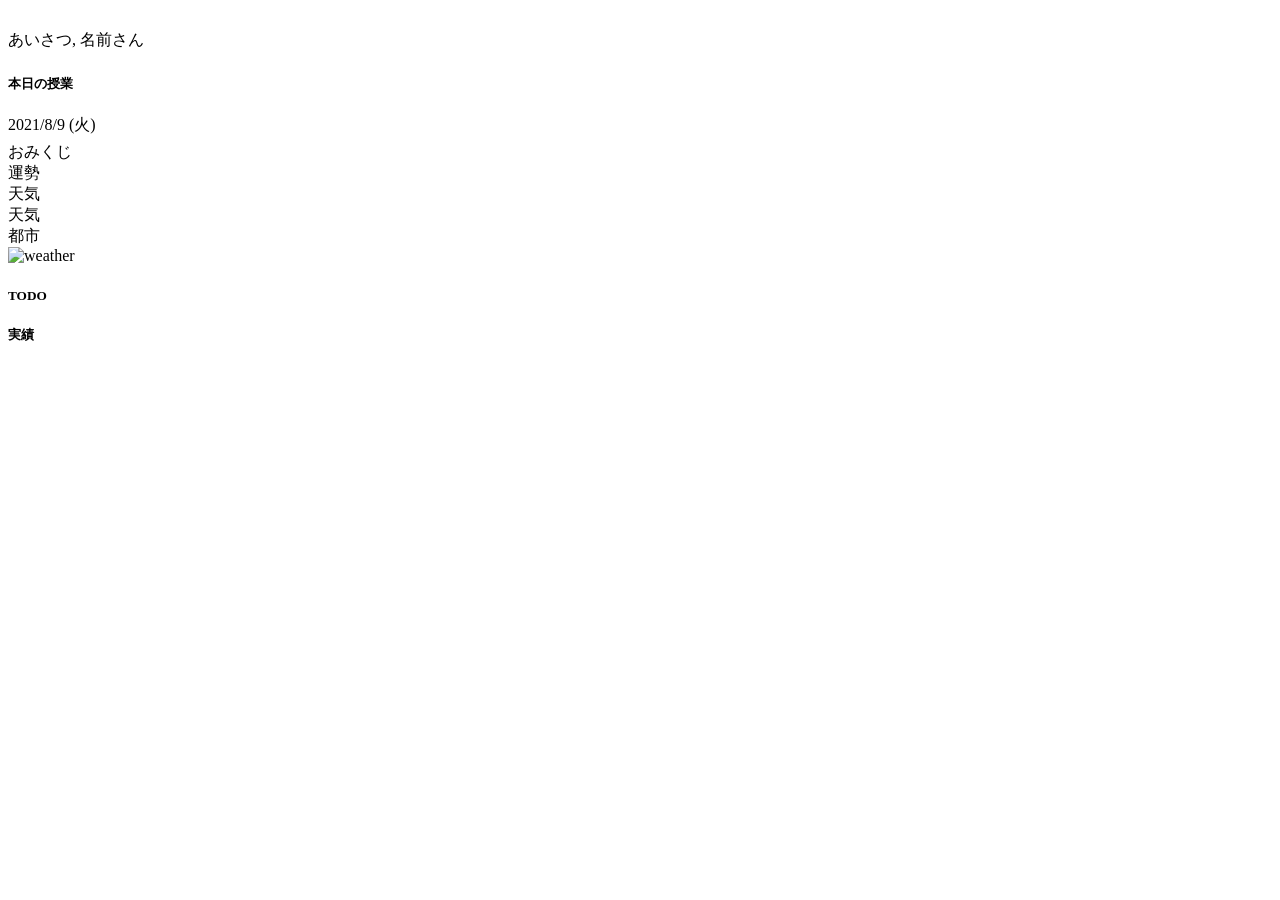
<file: src/main/resources/templates/index.html>
<!doctype html>
<html xmlns="http://www.w3.org/1999/xhtml" xmlns:th="http://www.thymeleaf.org"
  xmlns:sec="http://www.thymeleaf.org/thymeleaf-extras-springsecurity3"
  xmlns:layout="http://www.ultraq.net.nz/thymeleaf/layout">

<head th:replace="/layout :: head"></head>

<body>
  <div class="vh-100">
    <div th:replace="layout::headerNav"></div>
    <div class="container">
      <div class="row h-100">
        <div th:replace="layout::sidebarMenu"></div>
        <div class="container col-md-9 col-lg-10">
          <div th:replace="layout::title(Dashboard)"></div>
          <div class="nav-item font-weight-semibold d-none d-lg-block ms-0">
            <p class="welcome-text m-4">
              <i class="bi-alarm m-3" style="font-size: 2rem; color: cornflowerblue;"></i>
              <span th:text="${greeting}">あいさつ</span>, <span class="text-black fw-bold" th:text="${name}">名前</span>さん
            </p>
          </div>
          <div class="row">
            <div class="col-lg-8 mb-4">
              <div class="row">
                <div class="col-lg-12">
                  <div class="card mb-4">
                    <div class="card-body p-4">
                      <h5 class="card-title fs-4 fw-semibold">本日の授業</h5>
                      <div class="card-subtitle text-disabled p-2"
                        th:text="|${date.getYear()}/${date.getMonthValue()}/${date.getDayOfMonth()} (${dayOfWeek})|">
                        2021/8/9 (火)
                      </div>
                      <table class="table table-borderless w-50">
                        <tbody>
                          <tr th:each="lesson : ${lessonList}">
                            <td th:text="|${lesson.period}限|"></td>
                            <td th:text="${lesson.name}"></td>
                            <td th:text="|${lesson.teacher}先生|"></td>
                          </tr>
                        </tbody>
                      </table>
                      </table>
                    </div>
                  </div>
                </div>
              </div>
              <div class="row">
                <div class="col-lg-6 mb-lg-0 mb-4">
                  <div class="card mb-4 h-100">
                    <div class="card-body p-4">
                      <div class="row">
                        <div class="col">
                          <div class="card-title fs-4 fw-semibold">おみくじ</div>
                          <div class="card-subtitle text-disabled fs-5">
                            <span class="text-black fw-bold" th:text="${omikuji}">運勢</span>
                          </div>
                        </div>
                        <div class="col text-end text-primary fs-4 fw-semibold pr-2">
                          <i th:class="'bi bi-'+${omikujiIcon}" style="font-size: 2.5rem; color: cornflowerblue;"></i>
                        </div>
                      </div>
                    </div>
                  </div>
                </div>
                <div class="col-lg-6">
                  <div class="card mb-4 h-100">
                    <div class="card-body p-4">
                      <div class="row">
                        <div class="col">
                          <div class="card-title fs-4 fw-semibold">天気</div>
                          <div class="card-subtitle text-disabled" th:text="${weather.forecast}">天気</div>
                          <div class="card-text" th:text="${weather.city}">都市</div>
                        </div>
                        <div class="col text-end text-primary fs-4 fw-semibold">
                          <img th:src="${weather.image}" alt="weather" width="70" height="70" />
                        </div>
                      </div>
                    </div>
                  </div>
                </div>
              </div>
            </div>
            <div class="col-lg-4 mb-4">
              <div class="row h-100">
                <div class="col-lg-12">
                  <div class="card h-100 mb-4">
                    <div class="card-body p-4">
                      <h5 class="card-title fs-4 fw-semibold">TODO</h5>
                    </div>
                  </div>
                </div>
              </div>
            </div>
            <div class="col-lg-12 mb-4">
              <div class="row h-100">
                <div class="col-lg-12">
                  <div class="card h-100 mb-4">
                    <div class="card-body p-4">
                      <h5 class="card-title fs-4 fw-semibold">実績</h5>
                      <table class="table table-borderless w-50">
                        <tbody>
                          <!-- 実績表示 -->
                          <tr>
                            <td></td><!-- 実績名 -->
                            <td></td><!-- メモ -->
                          </tr>
                        </tbody>
                      </table>
                    </div>
                  </div>
                </div>
              </div>
            </div>
          </div>
        </div>
      </div>
    </div>
</body>
<div th:replace="/layout :: script"></div>

</html>
</file>
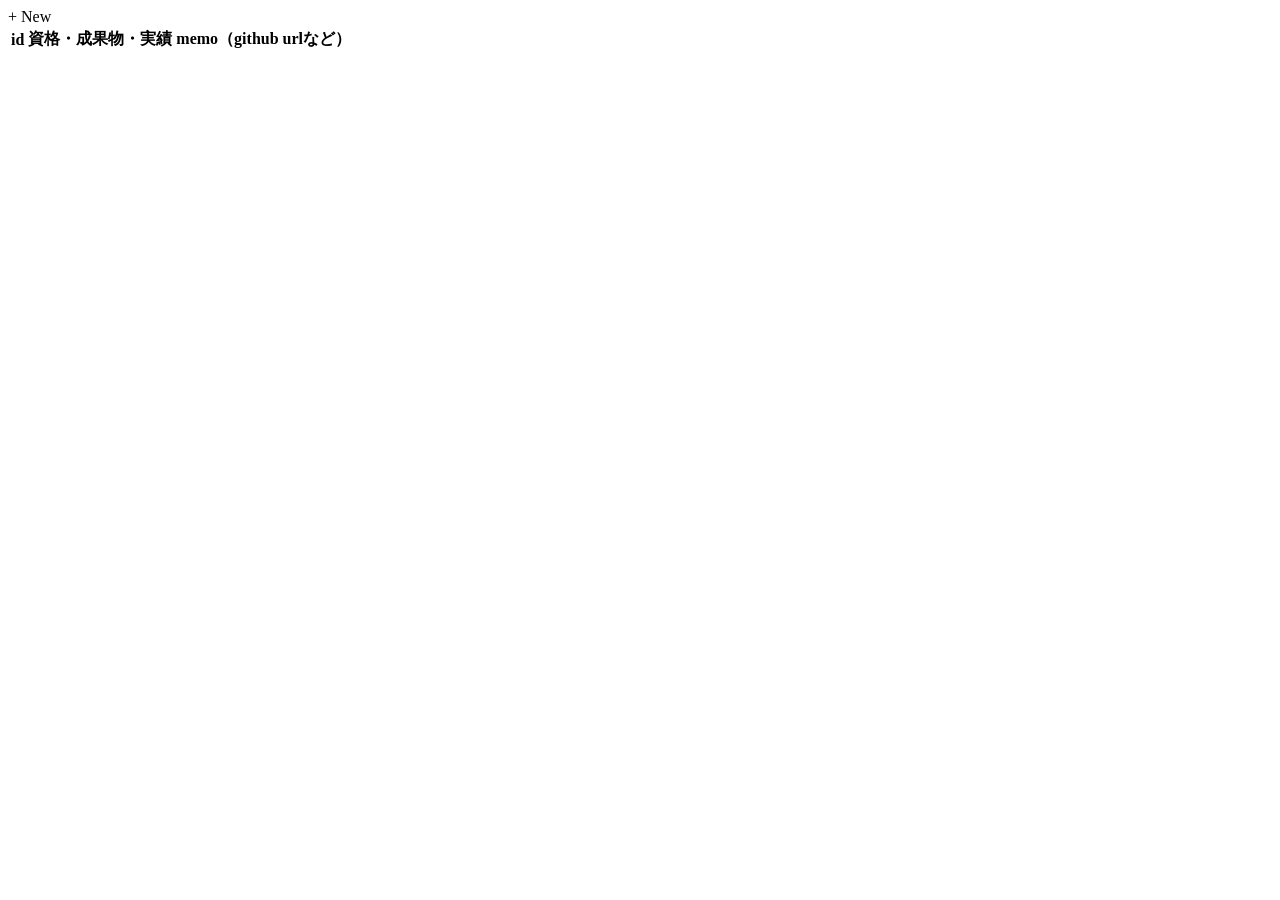
<file: src/main/resources/templates/archievement/index.html>
<!doctype html>
<html xmlns="http://www.w3.org/1999/xhtml" xmlns:th="http://www.thymeleaf.org"
  xmlns:sec="http://www.thymeleaf.org/thymeleaf-extras-springsecurity3"
  xmlns:layout="http://www.ultraq.net.nz/thymeleaf/layout">

<head th:replace="/layout :: head"></head>

<body>
  <div th:replace="layout::headerNav"></div>
  <div class="container">
    <div class="row">
      <div th:replace="layout::sidebarMenu"></div>
      <main class="col-md-9 ms-sm-auto col-lg-10 px-md-4">
        <div th:replace="layout::title(実績管理)"></div>
        <a class="btn btn-secondary" th:href="@{/archievement/new}">+ New</a>
        <div class="table-responsive">
          <table class="table">
            <thead>
              <tr>
                <th scope="col">id</th>
                <th scope="col">資格・成果物・実績</th>
                <th scope="col">memo（github urlなど）</th>
                <th scope="col"></th>
              </tr>
            </thead>
            <tbody>
              <tr th:each="archievement : ${archievementList}">
                <td th:text="${archievement.id}" scope="row"></td>
                <td th:text="${archievement.name}"></td>
                <td th:text="${archievement.memo}"></td>
                <td>
                  <a class="btn btn-info rounded-circle p-0 pt-1"
                    th:href="@{/archievement/detail/{id}(id=${archievement.id})}" style="width:2rem; height:2rem;">
                    <i class="bi bi-pencil-fill"></i>
                  </a>
                  <a class="btn btn-outline-secondary rounded-circle p-0 pt-1"
                    th:href="@{/archievement/delete?id={id}(id=${archievement.id})}" style="width:2rem; height:2rem;">
                    <i class="bi bi-trash-fill"></i>
                  </a>
                </td>
              </tr>
            </tbody>
          </table>
        </div>
      </main>
    </div>
  </div>
</body>
<div th:replace="/layout :: script"></div>

</html>
</file>
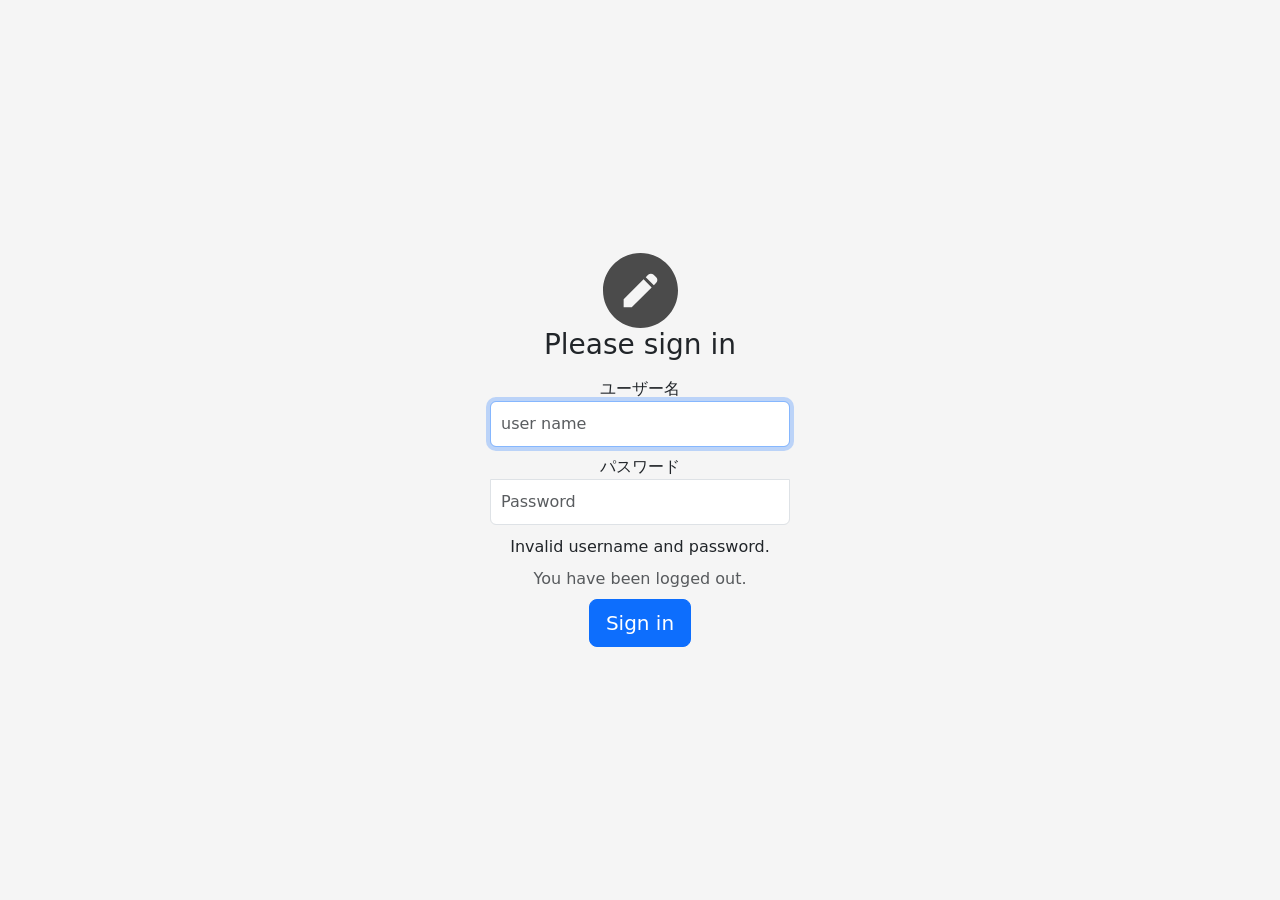
<file: src/main/resources/templates/login.html>
<!DOCTYPE html>
<html xmlns="http://www.w3.org/1999/xhtml" xmlns:th="https://www.thymeleaf.org"
  xmlns:sec="https://www.thymeleaf.org/thymeleaf-extras-springsecurity3">

<head>
  <meta charset="utf-8">
  <meta name="viewport" content="width=device-width, initial-scale=1">
  <link rel="icon" th:href="@{/favicon/favicon.ico}">
  <!-- Bootstrap -->
  <link href="https://cdn.jsdelivr.net/npm/bootstrap@5.0.2/dist/css/bootstrap.min.css" rel="stylesheet"
    integrity="sha384-EVSTQN3/azprG1Anm3QDgpJLIm9Nao0Yz1ztcQTwFspd3yD65VohhpuuCOmLASjC" crossorigin="anonymous">
  <!-- Bootstrap icons -->
  <link rel="stylesheet" href="https://cdn.jsdelivr.net/npm/bootstrap-icons@1.8.0/font/bootstrap-icons.css">
  <title>login</title>
  <style>
    html,
    body {
      height: 100%;
    }

    body {
      display: -ms-flexbox;
      display: flex;
      -ms-flex-align: center;
      align-items: center;
      padding-top: 40px;
      padding-bottom: 40px;
      background-color: #f5f5f5;
    }

    .form-signin {
      width: 100%;
      max-width: 330px;
      padding: 15px;
      margin: auto;
    }

    .form-signin .checkbox {
      font-weight: 400;
    }

    .form-signin .form-control {
      position: relative;
      box-sizing: border-box;
      height: auto;
      padding: 10px;
      font-size: 16px;
    }

    .form-signin .form-control:focus {
      z-index: 2;
    }

    .form-signin input[type="email"] {
      margin-bottom: -1px;
      border-bottom-right-radius: 0;
      border-bottom-left-radius: 0;
    }

    .form-signin input[type="password"] {
      margin-bottom: 10px;
      border-top-left-radius: 0;
      border-top-right-radius: 0;
    }
  </style>
</head>

<body class="text-center">
  <form th:action="@{/login}" method="post" class="form-signin">
    <svg version="1.1" id="_x32_" xmlns="http://www.w3.org/2000/svg" xmlns:xlink="http://www.w3.org/1999/xlink" x="0px"
      y="0px" viewBox="0 0 512 512" style="width: 75px; height: 75px; opacity: 1;" xml:space="preserve">
      <style type="text/css">
        .st0 {
          fill: #4B4B4B;
        }
      </style>
      <g>
        <path class="st0" d="M255.988,0C114.836,0,0.004,114.832,0.004,256c0,141.152,114.832,256,255.984,256
            c141.168,0,256.008-114.848,256.008-256C511.996,114.832,397.156,0,255.988,0z M196.028,371.082h-55.097v-55.097L277.003,179.93
            l55.096,55.08L196.028,371.082z M363.242,203.867l-16.135,16.128l-55.097-55.096l16.136-16.144
            c10.442-10.434,27.407-10.45,37.848,0l17.248,17.248C373.683,176.444,373.683,193.409,363.242,203.867z"
          style="fill: rgb(75, 75, 75);"></path>
      </g>
    </svg>
    <h1 class="h3 mb-3 font-weight-normal">Please sign in</h1>
    <label for="username" class="sr-only">ユーザー名</label>
    <input type="text" id="username" name="username" class="form-control" placeholder="user name" required autofocus>
    <label for="password" class="mt-2 sr-only">パスワード</label>
    <input type="password" id="password" name="password" class="form-control" placeholder="Password" required>
    <div th:if="${param.error}" class="mb-2">
      Invalid username and password.
    </div>
    <div th:if="${param.logout}" class="mb-2 text-muted">You have been logged out.</div>
    <button class="btn btn-lg btn-primary btn-block" type="submit">Sign in</button>
  </form>
  <div th:replace="/layout :: script"></div>
</body>

</html>
</file>
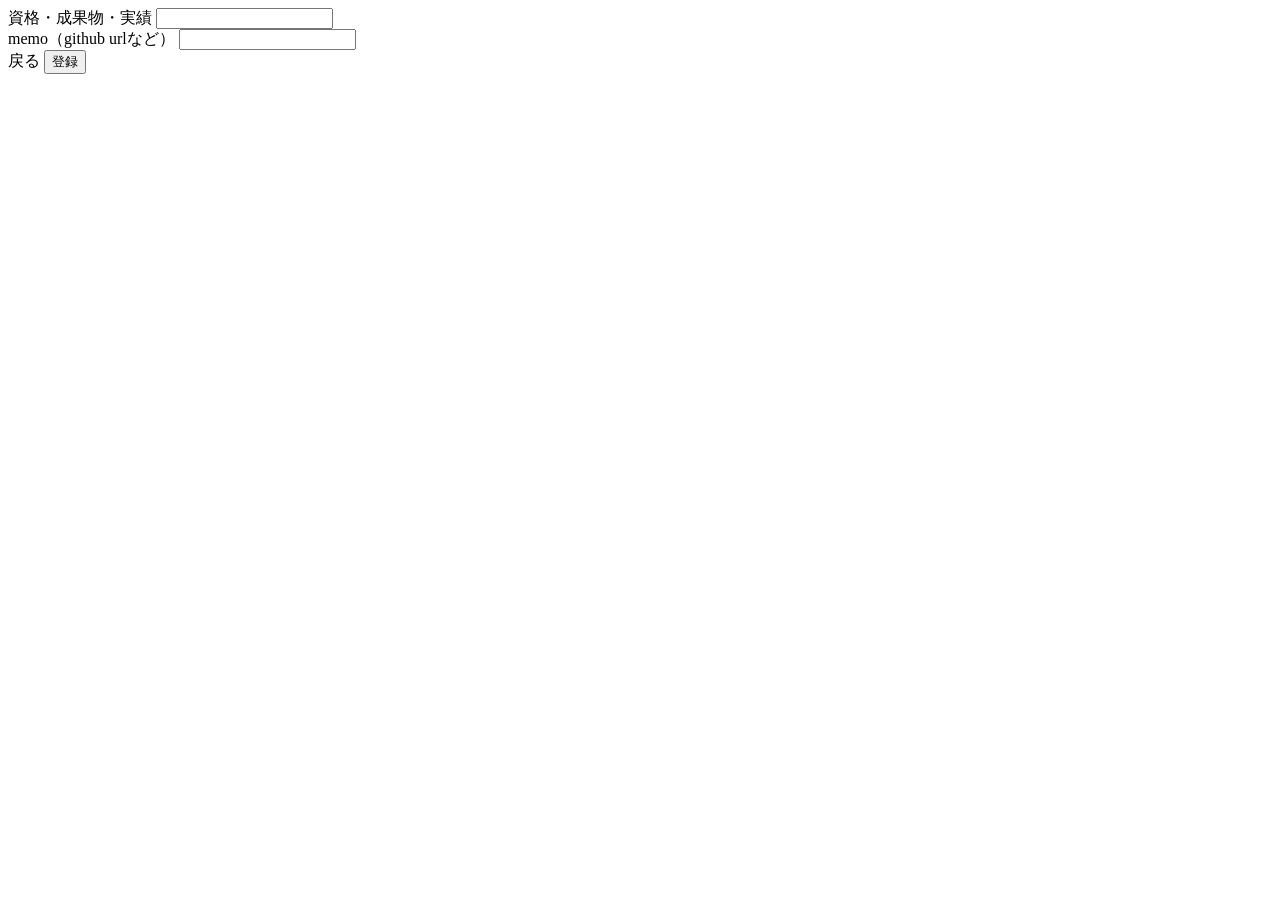
<file: src/main/resources/templates/archievement/new.html>
<!doctype html>
<html xmlns="http://www.w3.org/1999/xhtml" xmlns:th="http://www.thymeleaf.org"
  xmlns:sec="http://www.thymeleaf.org/thymeleaf-extras-springsecurity3"
  xmlns:layout="http://www.ultraq.net.nz/thymeleaf/layout">

<head th:replace="/layout :: head"></head>

<body>
  <div th:replace="layout::headerNav"></div>

  <div class="container">
    <div class="row">
      <div th:replace="layout::sidebarMenu"></div>
      <main class="col-md-9 ms-sm-auto col-lg-10 px-md-4">
        <div th:replace="layout::title(実績管理)"></div>
        <div class="form-container w-50">
          <form method="post" action="#" th:action="@{/archievement/insert}" th:object="${archievementForm}"
            class="row g-3">
            <div class="col-md-6">
              <label for="name" class="form-label">資格・成果物・実績</label>
              <input type="text" class="form-control" th:classappend="${#fields.hasErrors('name')} ? 'is-invalid' : ''"
                id="name" name="name" th:value="*{name}">
              <div th:if="${#fields.hasErrors('name')}" th:errors="*{name}" class="invalid-feedback"></div>
            </div>
            <div class="col-md-6">
              <label for="memo" class="form-label">memo（github urlなど）</label>
              <input type="text" class="form-control" th:classappend="${#fields.hasErrors('memo')} ? 'is-invalid' : ''"
                id="memo" name="memo" th:value="*{memo}">
              <div th:if="${#fields.hasErrors('memo')}" th:errors="*{memo}" class="invalid-feedback"></div>
            </div>
            <div class="col-12 d-flex justify-content-between px-4">
              <a class="btn btn-outline-primary" th:href="@{/archievement}">
                戻る
              </a>
              <button class="btn btn-primary" type="submit">登録</button>
            </div>
          </form>
        </div>
      </main>
    </div>
  </div>
</body>
<div th:replace="/layout :: script"></div>

</html>
</file>
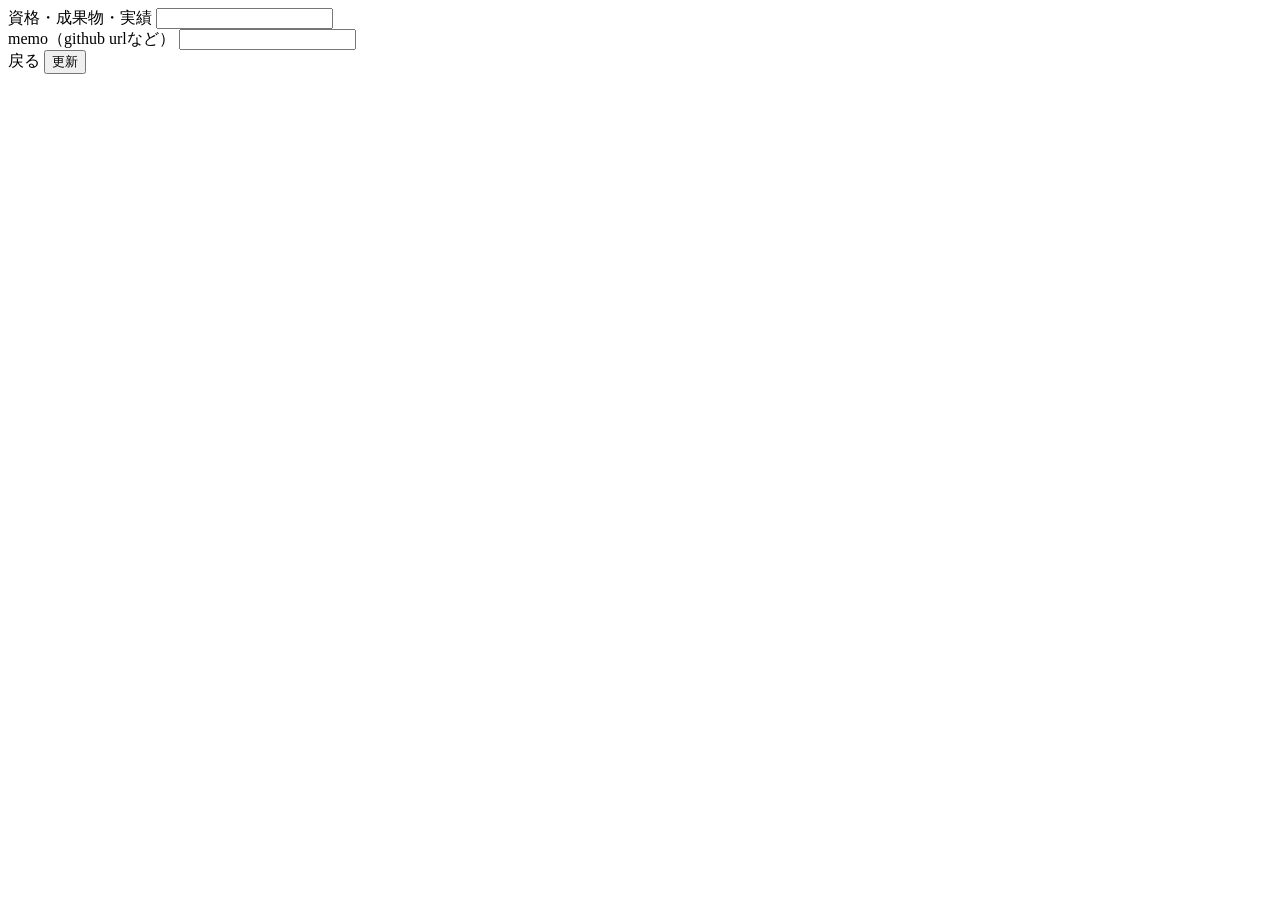
<file: src/main/resources/templates/archievement/update.html>
<!doctype html>
<html xmlns="http://www.w3.org/1999/xhtml" xmlns:th="http://www.thymeleaf.org"
  xmlns:sec="http://www.thymeleaf.org/thymeleaf-extras-springsecurity3"
  xmlns:layout="http://www.ultraq.net.nz/thymeleaf/layout">

<head th:replace="/layout :: head"></head>

<body>
  <div th:replace="layout::headerNav"></div>
  <div class="container">
    <div class="row">
      <div th:replace="layout::sidebarMenu"></div>
      <main class="col-md-9 ms-sm-auto col-lg-10 px-md-4">
        <div th:replace="layout::title(実績管理)"></div>
        <div class="form-container w-50">
          <form method="post" action="#" th:action="@{/archievement/update}" th:object="${archievementForm}"
            class="row g-3">
            <input type="hidden" id="id" name="id" th:value="*{id}">
            <div class="col-md-6">
              <label for="name" class="form-label">資格・成果物・実績</label>
              <input type="text" class="form-control" th:classappend="${#fields.hasErrors('name')} ? 'is-invalid' : ''"
                id="name" name="name" th:value="*{name}">
              <div th:if="${#fields.hasErrors('name')}" th:errors="*{name}" class="invalid-feedback"></div>
            </div>
            <div class="col-md-6">
              <label for="memo" class="form-label">memo（github urlなど）</label>
              <input type="text" class="form-control" th:classappend="${#fields.hasErrors('memo')} ? 'is-invalid' : ''"
                id="memo" name="memo" th:value="*{memo}">
              <div th:if="${#fields.hasErrors('memo')}" th:errors="*{memo}" class="invalid-feedback"></div>
            </div>
            <div class="col-12 d-flex justify-content-between px-4">
              <a class="btn btn-outline-primary" th:href="@{/archievement}">
                戻る
              </a>
              <button class="btn btn-primary" type="submit">更新</button>
            </div>
          </form>
        </div>
      </main>
    </div>
  </div>
</body>
<div th:replace="/layout :: script"></div>

</html>
</file>
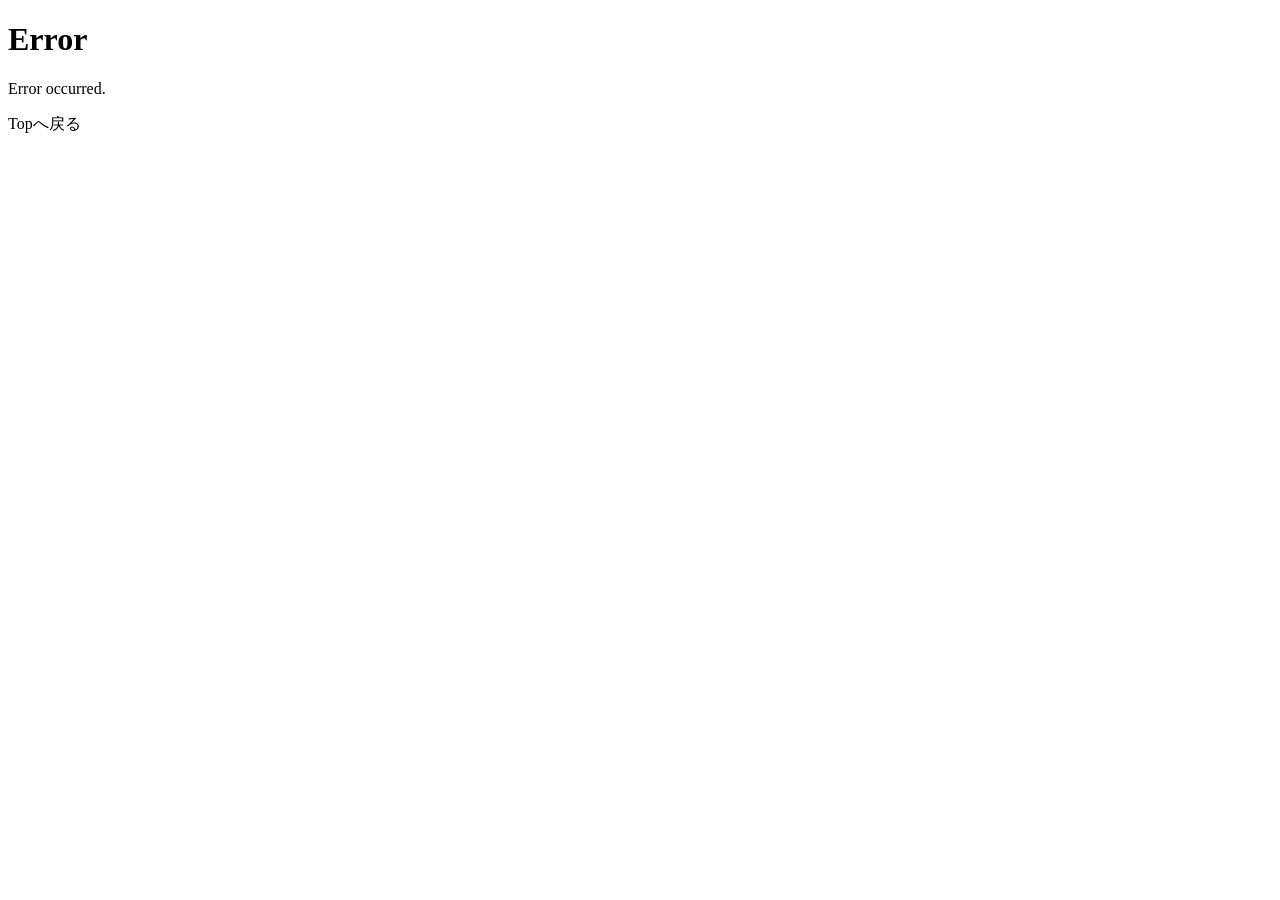
<file: src/main/resources/templates/error/customError.html>
<!DOCTYPE html>
<html xmlns:th="http://www.thymeleaf.org">

<head>
  <meta charset="utf-8">
  <title>Error</title>
</head>

<body>
  <h1>Error</h1>
  <p th:text="${message}">Error occurred.</p>
  <p><a th:href="@{/}">Topへ戻る</a></p>
</body>

</html>
</file>
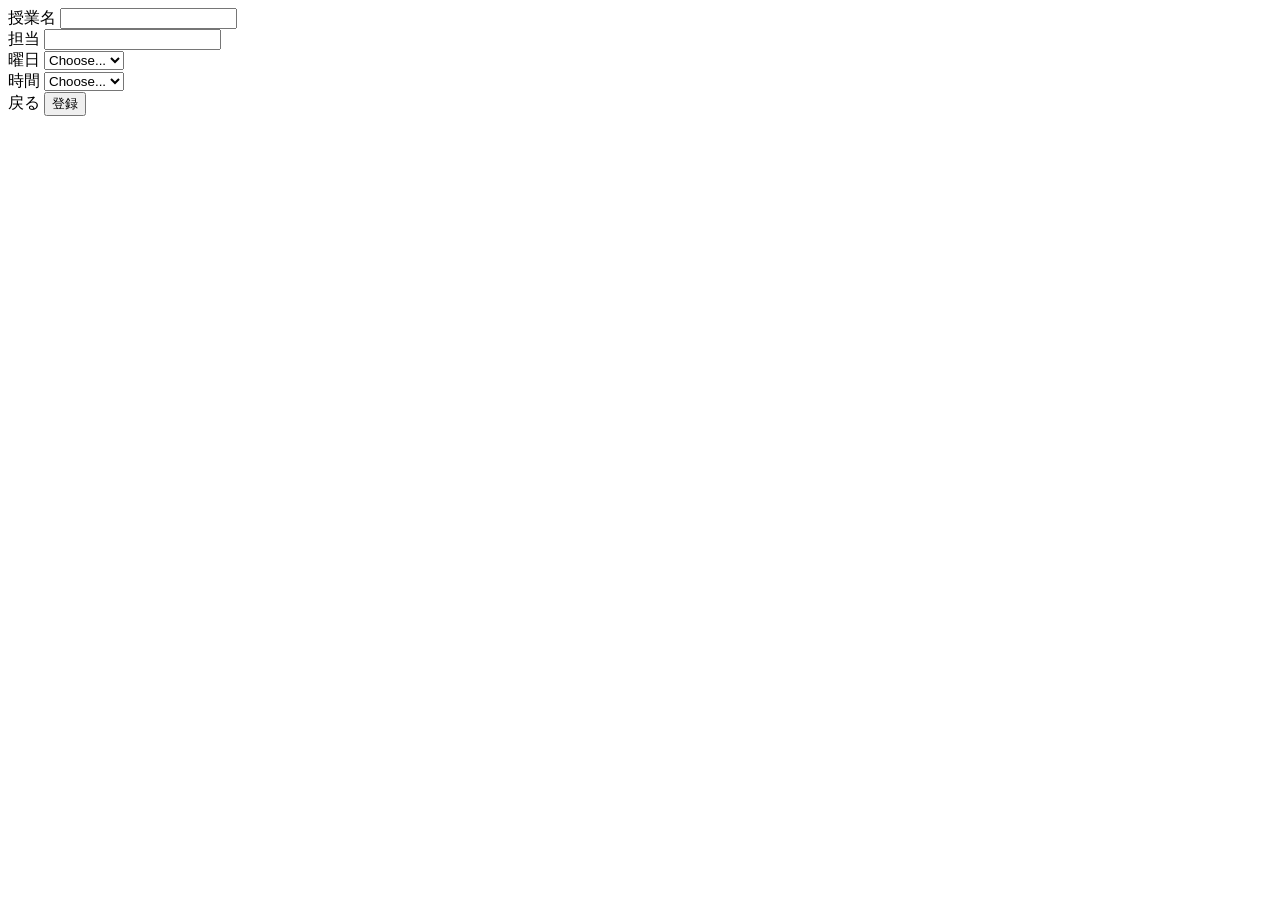
<file: src/main/resources/templates/lesson/new.html>
<!doctype html>
<html xmlns="http://www.w3.org/1999/xhtml" xmlns:th="http://www.thymeleaf.org"
  xmlns:sec="http://www.thymeleaf.org/thymeleaf-extras-springsecurity3"
  xmlns:layout="http://www.ultraq.net.nz/thymeleaf/layout">

<head th:replace="/layout :: head"></head>

<body>
  <div th:replace="layout::headerNav"></div>

  <div class="container">
    <div class="row">
      <div th:replace="layout::sidebarMenu"></div>
      <main class="col-md-9 ms-sm-auto col-lg-10 px-md-4">
        <div th:replace="layout::title(授業管理)"></div>
        <div class="form-container w-50">
          <form method="post" action="#" th:action="@{/lesson/insert}" th:object="${lessonForm}" class="row g-3">
            <div class="col-md-6">
              <label for="name" class="form-label">授業名</label>
              <input type="text" class="form-control" th:classappend="${#fields.hasErrors('name')} ? 'is-invalid' : ''"
                id="name" name="name" th:value="*{name}">
              <div th:if="${#fields.hasErrors('name')}" th:errors="*{name}" class="invalid-feedback"></div>
            </div>
            <div class="col-md-6">
              <label for="teacher" class="form-label">担当</label>
              <input type="text" class="form-control"
                th:classappend="${#fields.hasErrors('teacher')} ? 'is-invalid' : ''" id="teacher" name="teacher"
                th:value="*{teacher}">
              <div th:if="${#fields.hasErrors('teacher')}" th:errors="*{teacher}" class="invalid-feedback"></div>
            </div>
            <div class="col-md-3">
              <label for="day" class="form-label">曜日</label>
              <select class="form-select" id="day" name="day"
                th:classappend="${#fields.hasErrors('day')} ? 'is-invalid' : ''">
                <option selected disabled value="">Choose...</option>
                <option value="1" th:selected="*{day == 1}">月</option>
                <option value="2" th:selected="*{day == 2}">火</option>
                <option value="3" th:selected="*{day == 3}">水</option>
                <option value="4" th:selected="*{day == 4}">木</option>
                <option value="5" th:selected="*{day == 5}">金</option>
              </select>
              <div th:if="${#fields.hasErrors('day')}" th:errors="*{day}" class="invalid-feedback"></div>
            </div>
            <div class="col-md-3">
              <label for="period" class="form-label">時間</label>
              <select class="form-select" id="period" name="period"
                th:classappend="${#fields.hasErrors('period')} ? 'is-invalid' : ''">
                <option selected disabled value="">Choose...</option>
                <option value="1" th:selected="*{period == 1}">1</option>
                <option value="2" th:selected="*{period == 2}">2</option>
                <option value="3" th:selected="*{period == 3}">3</option>
                <option value="4" th:selected="*{period == 4}">4</option>
                <option value="5" th:selected="*{period == 5}">5</option>
              </select>
              <div th:if="${#fields.hasErrors('period')}" th:errors="*{period}" class="invalid-feedback"></div>
            </div>
            <div class="col-12 d-flex justify-content-between px-4">
              <a class="btn btn-outline-primary" th:href="@{/lesson}">
                戻る
              </a>
              <button class="btn btn-primary" type="submit">登録</button>
            </div>
          </form>
        </div>
      </main>
    </div>
  </div>
</body>
<div th:replace="/layout :: script"></div>

</html>
</file>
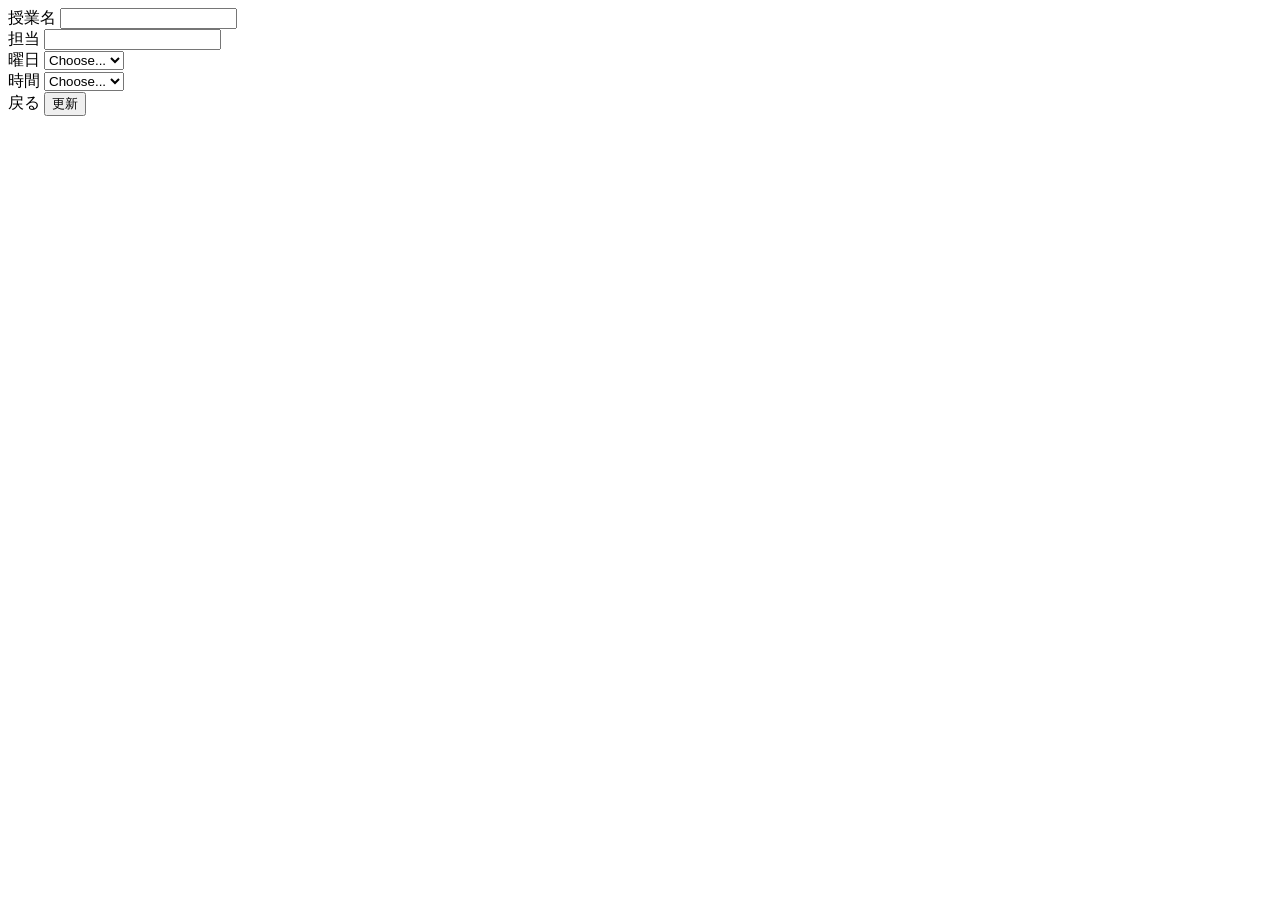
<file: src/main/resources/templates/lesson/update.html>
<!doctype html>
<html xmlns="http://www.w3.org/1999/xhtml" xmlns:th="http://www.thymeleaf.org"
  xmlns:sec="http://www.thymeleaf.org/thymeleaf-extras-springsecurity3"
  xmlns:layout="http://www.ultraq.net.nz/thymeleaf/layout">

<head th:replace="/layout :: head"></head>

<body>
  <div th:replace="layout::headerNav"></div>
  <div class="container">
    <div class="row">
      <div th:replace="layout::sidebarMenu"></div>
      <main class="col-md-9 ms-sm-auto col-lg-10 px-md-4">
        <div th:replace="layout::title(授業管理)"></div>
        <div class="form-container w-50">
          <form method="post" action="#" th:action="@{/lesson/update}" th:object="${lessonForm}" class="row g-3">
            <input type="hidden" id="id" name="id" th:value="*{id}">
            <div class="col-md-6">
              <label for="name" class="form-label">授業名</label>
              <input type="text" class="form-control" th:classappend="${#fields.hasErrors('name')} ? 'is-invalid' : ''"
                id="name" name="name" th:value="*{name}">
              <div th:if="${#fields.hasErrors('name')}" th:errors="*{name}" class="invalid-feedback"></div>
            </div>
            <div class="col-md-6">
              <label for="teacher" class="form-label">担当</label>
              <input type="text" class="form-control"
                th:classappend="${#fields.hasErrors('teacher')} ? 'is-invalid' : ''" id="teacher" name="teacher"
                th:value="*{teacher}">
              <div th:if="${#fields.hasErrors('teacher')}" th:errors="*{teacher}" class="invalid-feedback"></div>
            </div>
            <div class="col-md-3">
              <label for="day" class="form-label">曜日</label>
              <select class="form-select" id="day" name="day"
                th:classappend="${#fields.hasErrors('day')} ? 'is-invalid' : ''">
                <option selected disabled value="">Choose...</option>
                <option value="1" th:selected="*{day == 1}">月</option>
                <option value="2" th:selected="*{day == 2}">火</option>
                <option value="3" th:selected="*{day == 3}">水</option>
                <option value="4" th:selected="*{day == 4}">木</option>
                <option value="5" th:selected="*{day == 5}">金</option>
              </select>
              <div th:if="${#fields.hasErrors('day')}" th:errors="*{day}" class="invalid-feedback"></div>
            </div>
            <div class="col-md-3">
              <label for="period" class="form-label">時間</label>
              <select class="form-select" id="period" name="period"
                th:classappend="${#fields.hasErrors('period')} ? 'is-invalid' : ''">
                <option selected disabled value="">Choose...</option>
                <option value="1" th:selected="*{period == 1}">1</option>
                <option value="2" th:selected="*{period == 2}">2</option>
                <option value="3" th:selected="*{period == 3}">3</option>
                <option value="4" th:selected="*{period == 4}">4</option>
                <option value="5" th:selected="*{period == 5}">5</option>
              </select>
              <div th:if="${#fields.hasErrors('period')}" th:errors="*{period}" class="invalid-feedback"></div>
            </div>
            <div class="col-12 d-flex justify-content-between px-4">
              <a class="btn btn-outline-primary" th:href="@{/lesson}">
                戻る
              </a>
              <button class="btn btn-primary" type="submit">更新</button>
            </div>
          </form>
        </div>
      </main>
    </div>
  </div>
</body>
<div th:replace="/layout :: script"></div>

</html>
</file>
